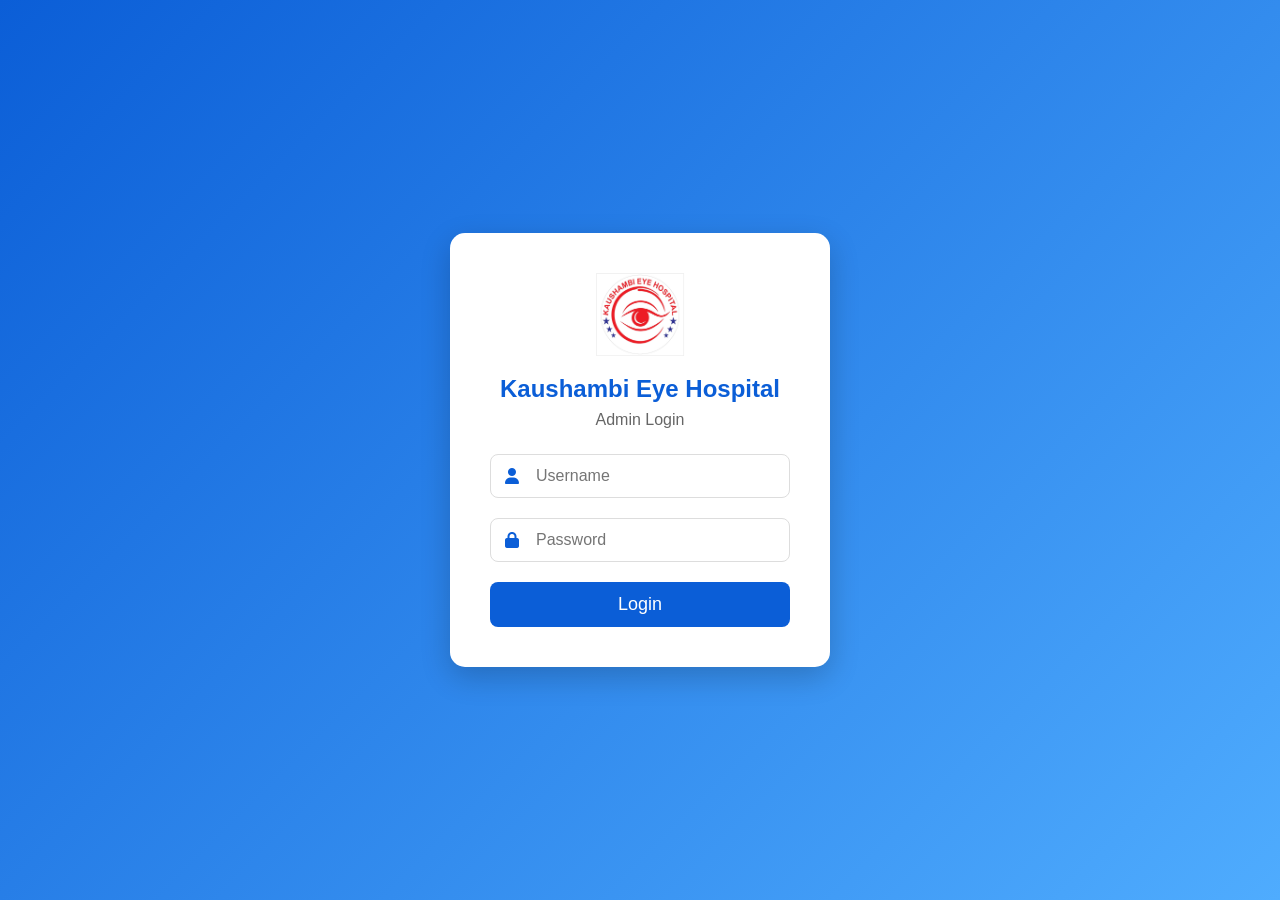
<file: login.html>
<!DOCTYPE html>
<html lang="en">
<head>
    <meta charset="UTF-8">
    <meta name="viewport" content="width=device-width, initial-scale=1.0">
    <title>KEH Admin Login</title>

    <link rel="stylesheet" href="login.css">

    <link rel="stylesheet"
    href="https://cdnjs.cloudflare.com/ajax/libs/font-awesome/6.7.2/css/all.min.css">
</head>
<body>

<div class="login-box">

    <img src="images/logo.png" class="logo">

    <h2>Kaushambi Eye Hospital</h2>

    <p>Admin Login</p>

    <form id="loginForm">

        <div class="input-box">
            <i class="fa fa-user"></i>
            <input
                type="text"
                id="username"
                placeholder="Username"
                required>
        </div>

        <div class="input-box">
            <i class="fa fa-lock"></i>
            <input
                type="password"
                id="password"
                placeholder="Password"
                required>
        </div>

        <button type="submit">
            Login
        </button>

    </form>

</div>

<script src="login.js"></script>

</body>
</html>
</file>
<file: login.css>
*{
    margin:0;
    padding:0;
    box-sizing:border-box;
    font-family:'Poppins',sans-serif;
}

body{
    display:flex;
    justify-content:center;
    align-items:center;
    height:100vh;
    background:linear-gradient(135deg,#0b5ed7,#4facfe);
}

.login-box{
    width:380px;
    background:#fff;
    padding:40px;
    border-radius:15px;
    box-shadow:0 10px 30px rgba(0,0,0,.2);
    text-align:center;
}

.logo{
    width:90px;
    margin-bottom:15px;
}

.login-box h2{
    color:#0b5ed7;
    margin-bottom:8px;
}

.login-box p{
    color:#666;
    margin-bottom:25px;
}

.input-box{
    position:relative;
    margin-bottom:20px;
}

.input-box i{
    position:absolute;
    left:15px;
    top:50%;
    transform:translateY(-50%);
    color:#0b5ed7;
}

.input-box input{
    width:100%;
    padding:12px 12px 12px 45px;
    border:1px solid #ddd;
    border-radius:8px;
    outline:none;
    font-size:16px;
}

button{
    width:100%;
    padding:12px;
    border:none;
    border-radius:8px;
    background:#0b5ed7;
    color:#fff;
    font-size:18px;
    cursor:pointer;
    transition:.3s;
}

button:hover{
    background:#0848a6;
}
</file>
